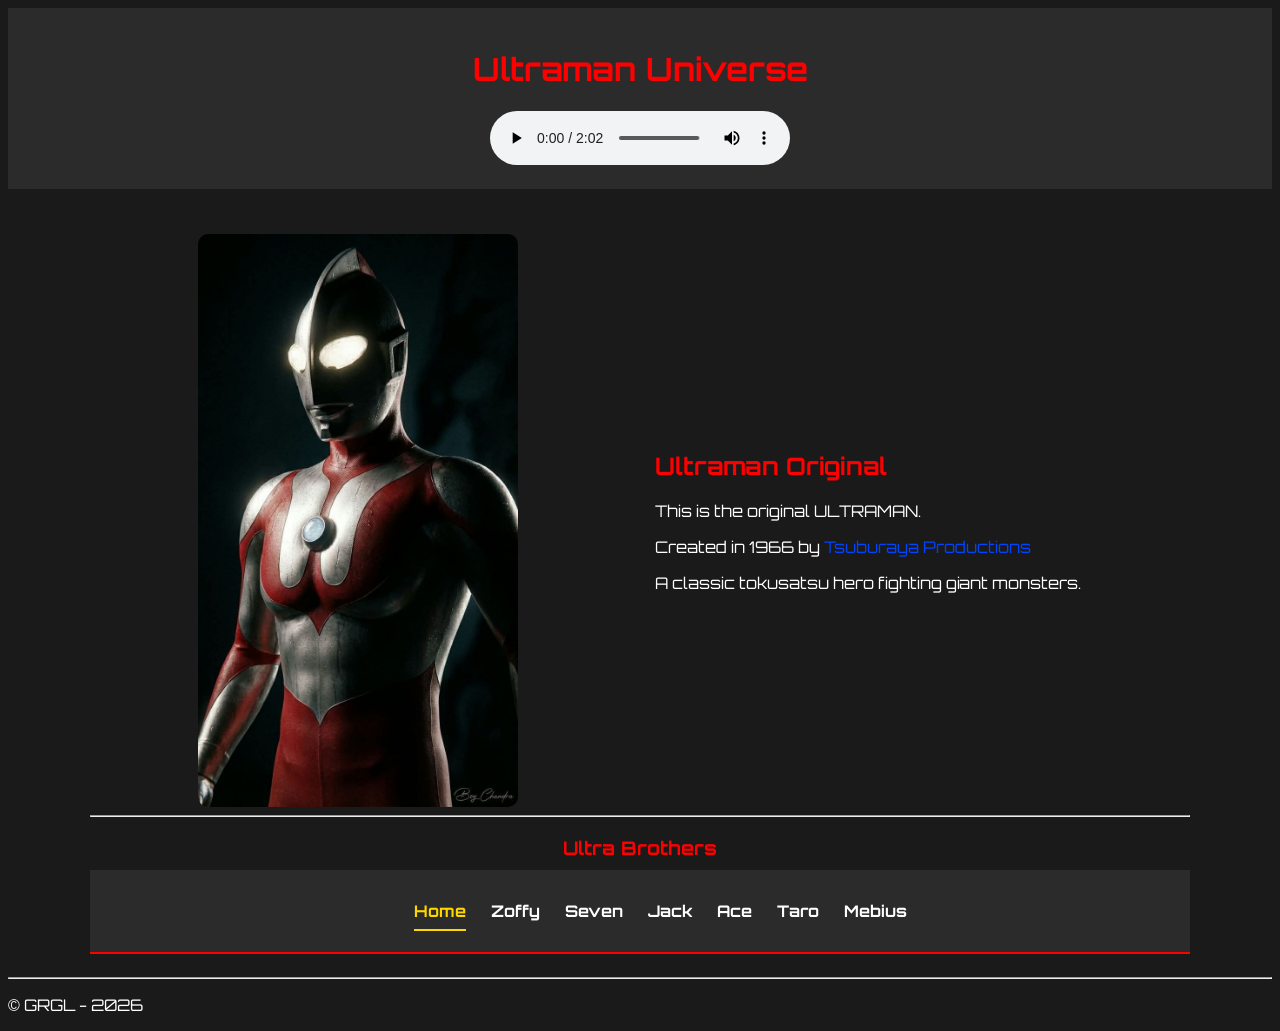
<file: index.html>
<!DOCTYPE html>
<html lang="pt-br">
<head>
    <meta charset="UTF-8">
    <meta name="viewport" content="width=device-width, initial-scale=1.0">
    <title>Ultraman 1.0</title>

    <link href="https://fonts.googleapis.com/css2?family=Orbitron:wght@400;600&display=swap" rel="stylesheet">

    <link rel="stylesheet" href="./css/style.css">
</head>

<body>

    <header class="header">
        <h1>Ultraman Universe</h1>

        <audio controls class="audio-player">
            <source src="mp3/Ultraman.mp3" type="audio/mpeg">
            Seu navegador não suporta áudio.
        </audio>
    </header>

    <main class="container">

        <section class="hero">
            <img src="./imagens/ultraman.jpg" alt="Ultraman Original" class="hero-img">

            <div class="hero-text">
                <h2>Ultraman Original</h2>

                <p>This is the original ULTRAMAN.</p>

                <p>
                    Created in 1966 by 
                    <a href="https://tsuburaya-prod.com/" target="_blank">Tsuburaya Productions</a>
                </p>

                <p>
                    A classic tokusatsu hero fighting giant monsters.
                </p>
            </div>
        </section>

        <hr>

        <section class="characters">
            <h3>Ultra Brothers</h3>
            <nav class="navbar">
                <ul>
                    <li><a href="index.html" class="active">Home</a></li>
                    <li><a href="./paginas/Zoffy.html">Zoffy</a></li>
                    <li><a href="./paginas/Seven.html">Seven</a></li>
                    <li><a href="./paginas/Jack.html">Jack</a></li>
                    <li><a href="./paginas/Ace.html">Ace</a></li>
                    <li><a href="./paginas/Taro.html">Taro</a></li>
                    <li><a href="./paginas/Mebius.html">Mebius</a></li>
                </ul>
            </nav>
        </section>

    </main>

    <footer class="footer">
        <hr>
        <p>© GRGL - 2026</p>
    </footer>

</body>
</html>
</file>
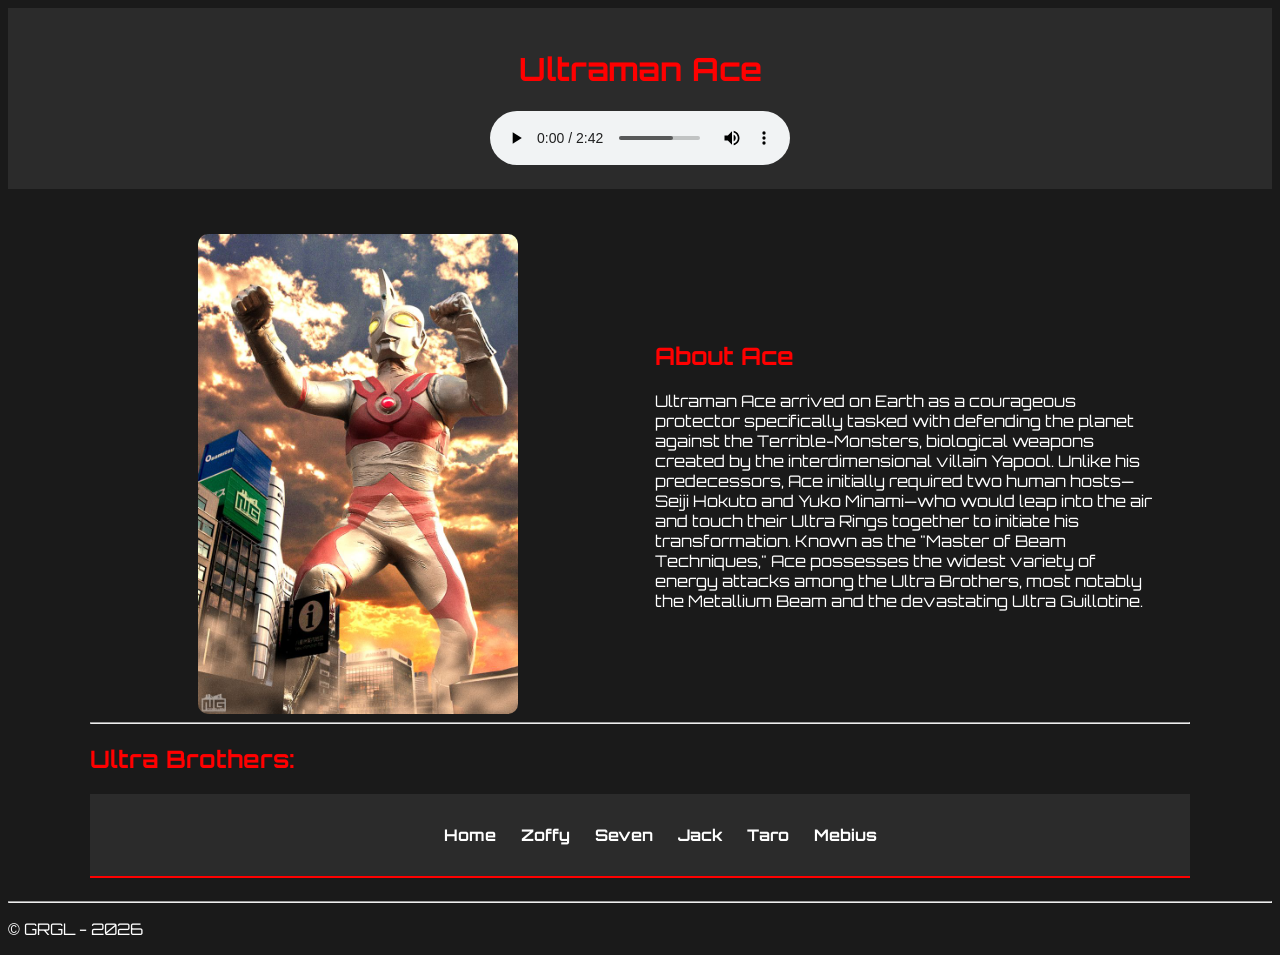
<file: paginas/Ace.html>
<!DOCTYPE html>
<html lang="pt-br">
<head>
    <meta charset="UTF-8">
    <meta name="viewport" content="width=device-width, initial-scale=1.0">
    <title>Ultraman 1.0</title>

    <link href="https://fonts.googleapis.com/css2?family=Orbitron:wght@400;600&display=swap" rel="stylesheet">
    <link rel="stylesheet" href="../css/style.css">
</head>

<body>

    <header class="header">
        <h1>Ultraman Ace</h1>

        <audio controls class="audio-player">
            <source src="../mp3/Ace.mp3" type="audio/mpeg">
            Seu navegador não suporta áudio.
        </audio>
    </header>

    <main class="container">

        <section class="hero">
            <img src="../imagens/Ace.jpg" alt="Ace" class="hero-img">

            <div class="hero-text">
                <h2>About Ace</h2>

                <p>
                    Ultraman Ace arrived on Earth as a courageous protector specifically tasked with defending the planet against the Terrible-Monsters, biological weapons created by the interdimensional villain Yapool. Unlike his predecessors, Ace initially required two human hosts—Seiji Hokuto and Yuko Minami—who would leap into the air and touch their Ultra Rings together to initiate his transformation. Known as the "Master of Beam Techniques," Ace possesses the widest variety of energy attacks among the Ultra Brothers, most notably the Metallium Beam and the devastating Ultra Guillotine.
                </p>
            </div>
        </section>

        <hr>

        <section>
            <h2>Ultra Brothers:</h2>

            <nav class="navbar">
                <ul class="character-list">
                    <li><a href="../index.html">Home</a></li>
                    <li><a href="./Zoffy.html">Zoffy</a></li>
                    <li><a href="./Seven.html">Seven</a></li>
                    <li><a href="./Jack.html">Jack</a></li>
                    <li><a href="./Taro.html">Taro</a></li>
                    <li><a href="./Mebius.html">Mebius</a></li>
                </ul>
            </nav>
        </section>

    </main>

    <footer class="footer">
        <hr>
        <p>&copy; GRGL - 2026</p>
    </footer>

</body>
</html>
</file>
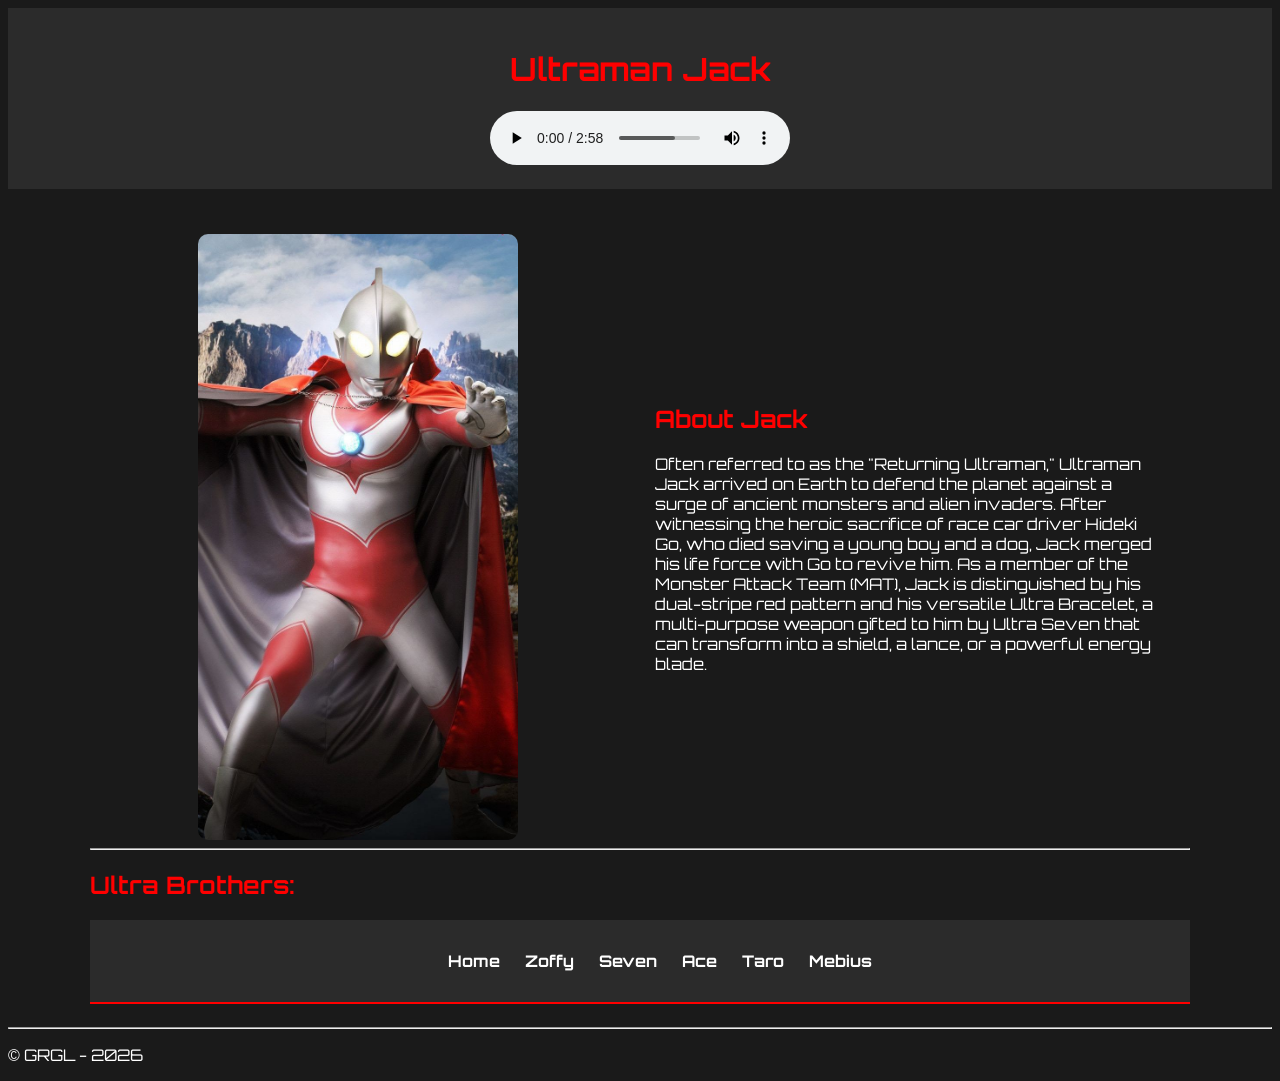
<file: paginas/Jack.html>
<!DOCTYPE html>
<html lang="pt-br">
<head>
    <meta charset="UTF-8">
    <meta name="viewport" content="width=device-width, initial-scale=1.0">
    <title>Ultraman 1.0</title>

    <link href="https://fonts.googleapis.com/css2?family=Orbitron:wght@400;600&display=swap" rel="stylesheet">
    <link rel="stylesheet" href="../css/style.css">
</head>

<body>

    <header class="header">
        <h1>Ultraman Jack</h1>

        <audio controls class="audio-player">
            <source src="../mp3/Jack.mp3" type="audio/mpeg">
            Seu navegador não suporta áudio.
        </audio>
    </header>

    <main class="container">

        <section class="hero">
            <img src="../imagens/Jack.jpg" alt="Jack" class="hero-img">

            <div class="hero-text">
                <h2>About Jack</h2>

                <p>
                    Often referred to as the "Returning Ultraman," Ultraman Jack arrived on Earth to defend the planet against a surge of ancient monsters and alien invaders. After witnessing the heroic sacrifice of race car driver Hideki Go, who died saving a young boy and a dog, Jack merged his life force with Go to revive him. As a member of the Monster Attack Team (MAT), Jack is distinguished by his dual-stripe red pattern and his versatile Ultra Bracelet, a multi-purpose weapon gifted to him by Ultra Seven that can transform into a shield, a lance, or a powerful energy blade.
                </p>
            </div>
        </section>

        <hr>

        <section>
            <h2>Ultra Brothers:</h2>

            <nav class="navbar">
                <ul class="character-list">
                    <li><a href="../index.html">Home</a></li>
                    <li><a href="./Zoffy.html">Zoffy</a></li>
                    <li><a href="./Seven.html">Seven</a></li>
                    <li><a href="./Ace.html">Ace</a></li>
                    <li><a href="./Taro.html">Taro</a></li>
                    <li><a href="./Mebius.html">Mebius</a></li>
                </ul>
            </nav>
        </section>

    </main>

    <footer class="footer">
        <hr>
        <p>&copy; GRGL - 2026</p>
    </footer>

</body>
</html>
</file>
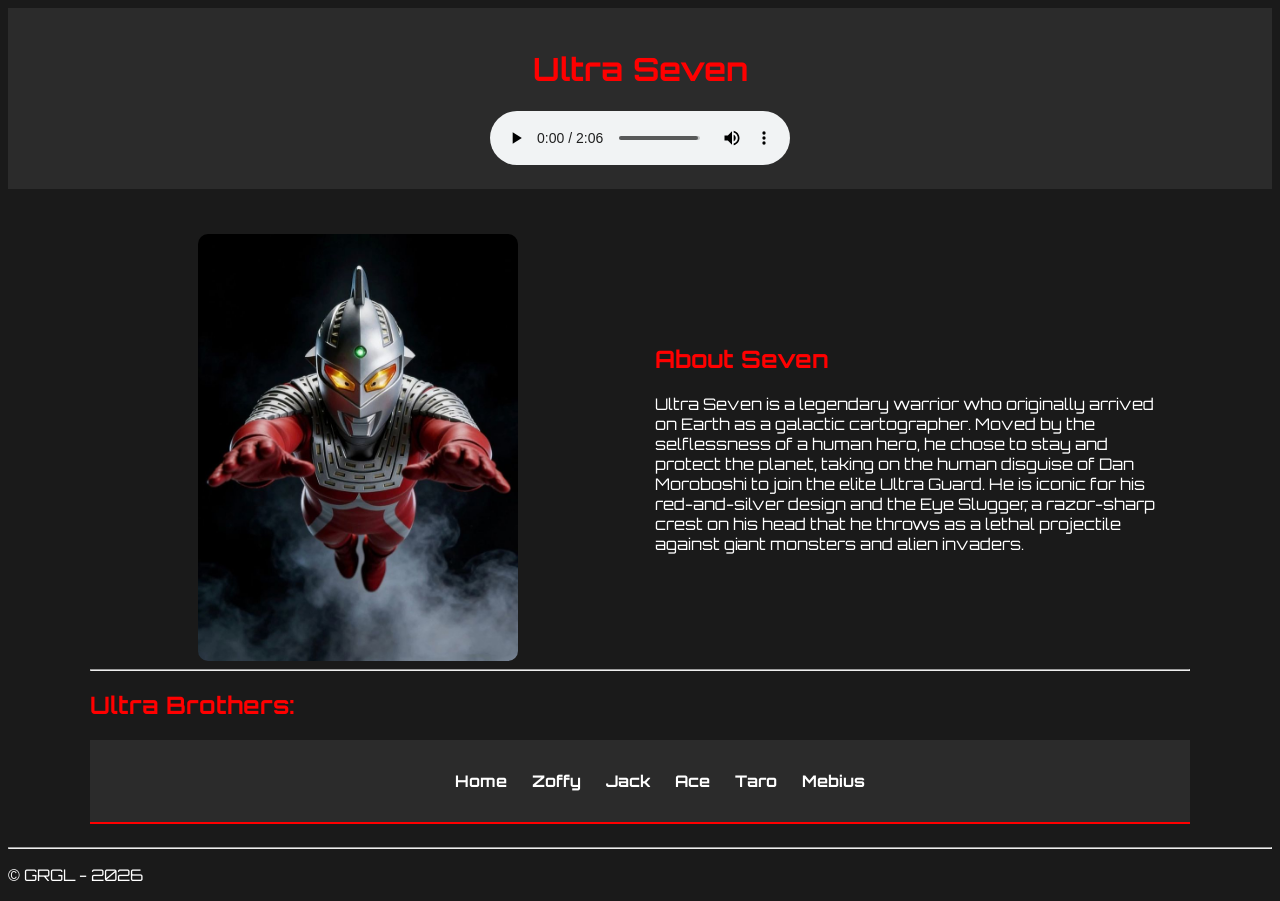
<file: paginas/Seven.html>
<!DOCTYPE html>
<html lang="pt-br">
<head>
    <meta charset="UTF-8">
    <meta name="viewport" content="width=device-width, initial-scale=1.0">
    <title>Ultraman 1.0</title>

    <link href="https://fonts.googleapis.com/css2?family=Orbitron:wght@400;600&display=swap" rel="stylesheet">
    <link rel="stylesheet" href="../css/style.css">
</head>

<body>

    <header class="header">
        <h1>Ultra Seven</h1>

        <audio controls class="audio-player">
            <source src="../mp3/Ultraseven.mp3" type="audio/mpeg">
            Seu navegador não suporta áudio.
        </audio>
    </header>

    <main class="container">

        <section class="hero">
            <img src="../imagens/Seven.jpg" alt="Seven" class="hero-img">

            <div class="hero-text">
                <h2>About Seven</h2>

                <p>
                    Ultra Seven is a legendary warrior who originally arrived on Earth as a galactic cartographer. Moved by the selflessness of a human hero, he chose to stay and protect the planet, taking on the human disguise of Dan Moroboshi to join the elite Ultra Guard. He is iconic for his red-and-silver design and the Eye Slugger, a razor-sharp crest on his head that he throws as a lethal projectile against giant monsters and alien invaders.
                </p>
            </div>
        </section>

        <hr>

        <section>
            <h2>Ultra Brothers:</h2>

            <nav class="navbar">
                <ul class="character-list">
                    <li><a href="../index.html">Home</a></li>
                    <li><a href="./Zoffy.html">Zoffy</a></li>
                    <li><a href="./Jack.html">Jack</a></li>
                    <li><a href="./Ace.html">Ace</a></li>
                    <li><a href="./Taro.html">Taro</a></li>
                    <li><a href="./Mebius.html">Mebius</a></li>
                </ul>
            </nav>
        </section>

    </main>

    <footer class="footer">
        <hr>
        <p>&copy; GRGL - 2026</p>
    </footer>

</body>
</html>
</file>
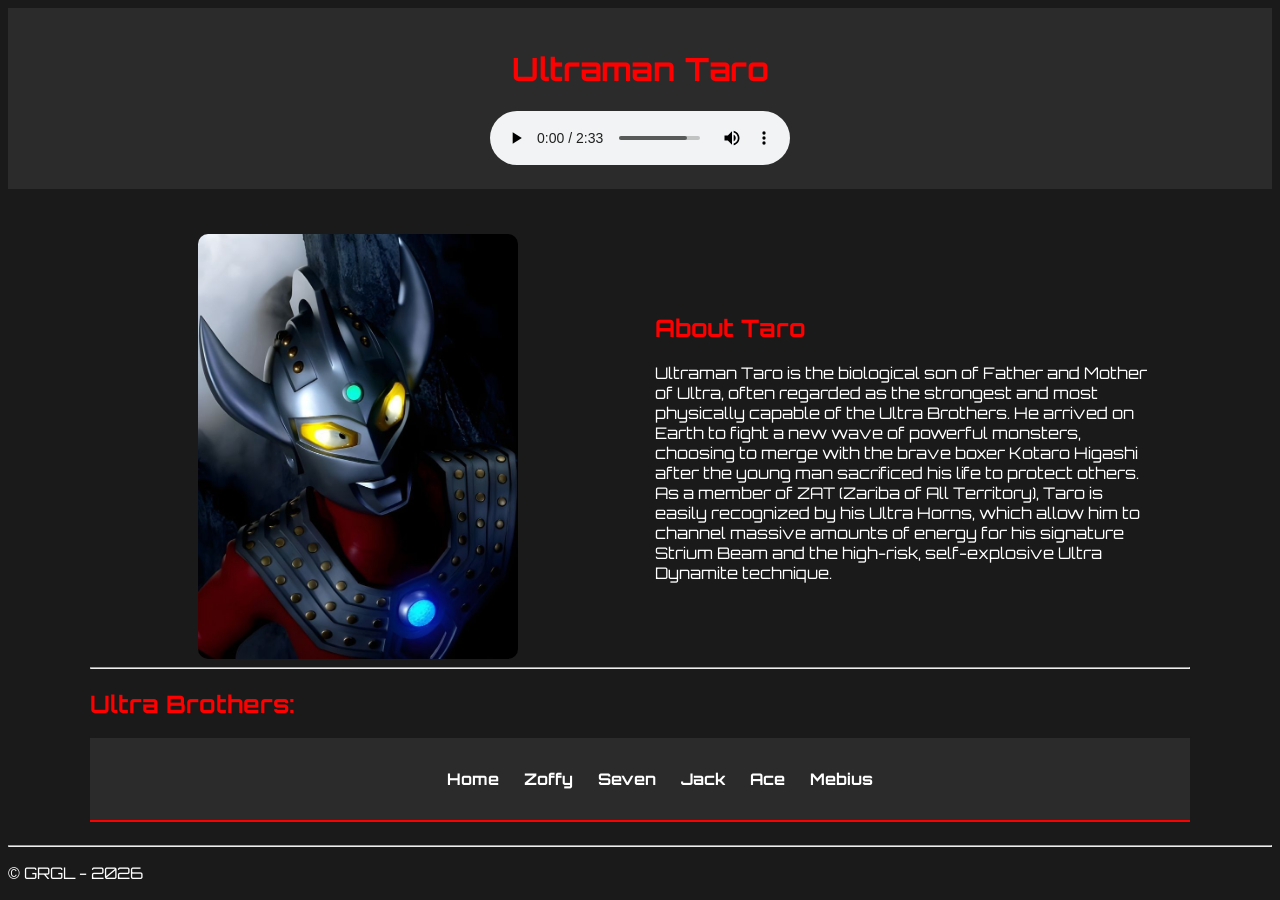
<file: paginas/Taro.html>
<!DOCTYPE html>
<html lang="pt-br">
<head>
    <meta charset="UTF-8">
    <meta name="viewport" content="width=device-width, initial-scale=1.0">
    <title>Ultraman 1.0</title>

    <link href="https://fonts.googleapis.com/css2?family=Orbitron:wght@400;600&display=swap" rel="stylesheet">
    <link rel="stylesheet" href="../css/style.css">
</head>

<body>

    <header class="header">
        <h1>Ultraman Taro</h1>

        <audio controls class="audio-player">
            <source src="../mp3/Taro.mp3" type="audio/mpeg">
            Seu navegador não suporta áudio.
        </audio>
    </header>

    <main class="container">

        <section class="hero">
            <img src="../imagens/Taro.jpg" alt="Taro" class="hero-img">

            <div class="hero-text">
                <h2>About Taro</h2>

                <p>
                    Ultraman Taro is the biological son of Father and Mother of Ultra, often regarded as the strongest and most physically capable of the Ultra Brothers. He arrived on Earth to fight a new wave of powerful monsters, choosing to merge with the brave boxer Kotaro Higashi after the young man sacrificed his life to protect others. As a member of ZAT (Zariba of All Territory), Taro is easily recognized by his Ultra Horns, which allow him to channel massive amounts of energy for his signature Strium Beam and the high-risk, self-explosive Ultra Dynamite technique.
                </p>
            </div>
        </section>

        <hr>

        <section>
            <h2>Ultra Brothers:</h2>

            <nav class="navbar">
                <ul class="character-list">
                    <li><a href="../index.html">Home</a></li>
                    <li><a href="./Zoffy.html">Zoffy</a></li>
                    <li><a href="./Seven.html">Seven</a></li>
                    <li><a href="./Jack.html">Jack</a></li>
                    <li><a href="./Ace.html">Ace</a></li>
                    <li><a href="./Mebius.html">Mebius</a></li>
                </ul>
            </nav>
        </section>

    </main>

    <footer class="footer">
        <hr>
        <p>&copy; GRGL - 2026</p>
    </footer>

</body>
</html>
</file>
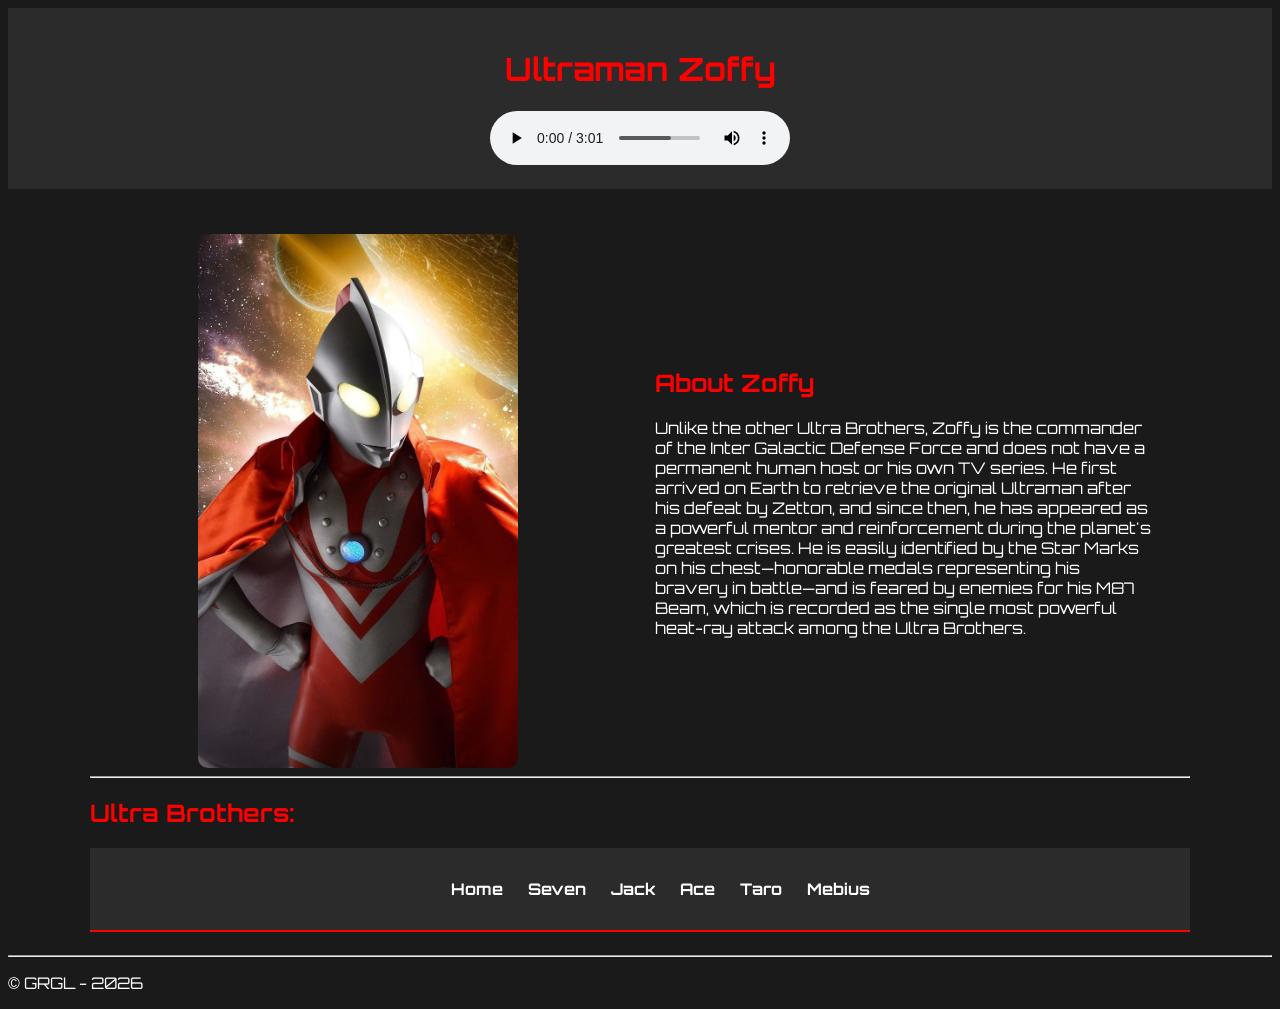
<file: paginas/Zoffy.html>
<!DOCTYPE html>
<html lang="pt-br">
<head>
    <meta charset="UTF-8">
    <meta name="viewport" content="width=device-width, initial-scale=1.0">
    <title>Ultraman 1.0</title>

    <link href="https://fonts.googleapis.com/css2?family=Orbitron:wght@400;600&display=swap" rel="stylesheet">
    <link rel="stylesheet" href="../css/style.css">
</head>

<body>

    <header class="header">
        <h1>Ultraman Zoffy</h1>

        <audio controls class="audio-player">
            <source src="../mp3/Zoffy.mp3" type="audio/mpeg">
            Seu navegador não suporta áudio.
        </audio>
    </header>

    <main class="container">

        <section class="hero">
            <img src="../imagens/zoffy.jpg" alt="Zoffy" class="hero-img">

            <div class="hero-text">
                <h2>About Zoffy</h2>

                <p>
                    Unlike the other Ultra Brothers, Zoffy is the commander of the Inter Galactic Defense Force and does not have a permanent human host or his own TV series. He first arrived on Earth to retrieve the original Ultraman after his defeat by Zetton, and since then, he has appeared as a powerful mentor and reinforcement during the planet's greatest crises. He is easily identified by the Star Marks on his chest—honorable medals representing his bravery in battle—and is feared by enemies for his M87 Beam, which is recorded as the single most powerful heat-ray attack among the Ultra Brothers.
                </p>
            </div>
        </section>

        <hr>

        <section>
            <h2>Ultra Brothers:</h2>

            <nav class="navbar">
                <ul class="character-list">
                    <li><a href="../index.html">Home</a></li>
                    <li><a href="./Seven.html">Seven</a></li>
                    <li><a href="./Jack.html">Jack</a></li>
                    <li><a href="./Ace.html">Ace</a></li>
                    <li><a href="./Taro.html">Taro</a></li>
                    <li><a href="./Mebius.html">Mebius</a></li>
                </ul>
            </nav>
        </section>

    </main>

    <footer class="footer">
        <hr>
        <p>&copy; GRGL - 2026</p>
    </footer>

</body>
</html>
</file>
<file: css/style.css>
:root {
    --ultra-red: #FF0000;
    --blazer-blue: #0044FF;
    --silver-ray: #C0C0C0;
    --ultra-white: #FFFFFF;
    --beam-yellow: #FFD700;
    --monster-green: #00FF00;

    --background-dark: #1a1a1a;
    --background-light: #2b2b2b;
}


body {
    background-color: var(--background-dark);
    color: var(--ultra-white);
    font-family: 'Orbitron', Arial, sans-serif;
}

.header {
    background-color: var(--background-light);
    padding: 20px;
    text-align: center;
}

h1, h2 {
    color: var(--ultra-red);
}

h3 {
    color: var(--ultra-red);
    margin-bottom: 10px;
    text-align: center;
}

a {
    color: var(--blazer-blue);
    text-decoration: none;
}

a:hover {
    color: var(--beam-yellow);
}

.hero {
    display: grid;
    grid-template-columns: repeat(auto-fit, minmax(250px, 1fr));
    gap: 30px;
    align-items: center;
    margin-top: 30px;
}

.hero-img {
    width: 100%;
    max-width: 320px;
    border-radius: 10px;
    justify-self: center;
    display: block;
    transition: transform 0.3s ease;
}

.hero-img:hover {
    transform: scale(1.05);
    transition: transform 0.3s ease;
}

.hero-text {
    max-width: 500px;
}


.highlight {
    color: var(--monster-green);
}

.navbar {
    background-color: var(--background-light);
    padding: 15px 0;
    border-bottom: 2px solid var(--ultra-red);
}

.navbar ul {
    list-style: none;
    display: flex;
    justify-content: center;
    gap: 40px;
}

.navbar a {
    position: relative;
    color: var(--ultra-white);
    font-weight: bold;
    padding: 5px 0;
    transition: color 0.3s ease;
}

.navbar a::after {
    content: "";
    position: absolute;
    left: 0;
    bottom: -5px;
    width: 0%;
    height: 2px;
    background-color: var(--beam-yellow);
    transition: 0.3s;
}

.navbar a:hover::after {
    width: 100%;
}

.navbar a.active {
    color: var(--beam-yellow);
}

.navbar a.active::after {
    width: 100%;
}
.navbar a:hover {
    color: var(--beam-yellow);
}
.nav-container {
    max-width: 1100px;
    margin: 0 auto;
    display: flex;
    align-items: center;
    justify-content: space-between;
    padding: 0 20px;
}
.nav-title {
    color: var(--ultra-red);
    font-weight: bold;
    font-size: 1.2rem;
    border-left: 4px solid var(--ultra-red);
    padding-left: 10px;
}
.navbar ul {
    list-style: none;
    display: flex;
    gap: 25px;
}

.container {
    max-width: 1100px;
    margin: 0 auto;
    padding: 15px;
}

/* MOBILE */
@media (max-width: 768px) {
    body {
        padding: 10px;
        overflow-x: hidden;
    }
    .header {
        text-align: center;
        padding: 15px;
    }

    .audio-player {
        width: 100%;
        max-width: 280px;
    }
    .hero {
        grid-template-columns: 1fr;
        gap: 20px;
        text-align: center;
    }

    .hero-text {
        max-width: 100%;
    }

    .hero-img {
        width: 80%;
        max-width: 220px;
        margin: 0 auto;
    }
    .navbar {
        width: 100%;
        padding: 10px 0;
        overflow-x: hidden;
    }

    .nav-container {
        flex-direction: column;
        align-items: center;
        gap: 10px;
    }

    .navbar ul {
        width: 100%;
        padding: 0;
        flex-direction: column;
        align-items: center;
        gap: 10px;
    }

    .navbar li {
        width: 100%;
    }

    .navbar a {
        display: block;
        width: 100%;
        text-align: center;
        padding: 10px 0;
    }
    h1 {
        font-size: 1.5rem;
    }

    h2 {
        font-size: 1.2rem;
    }

    p {
        font-size: 0.95rem;
    }
}
</file>
